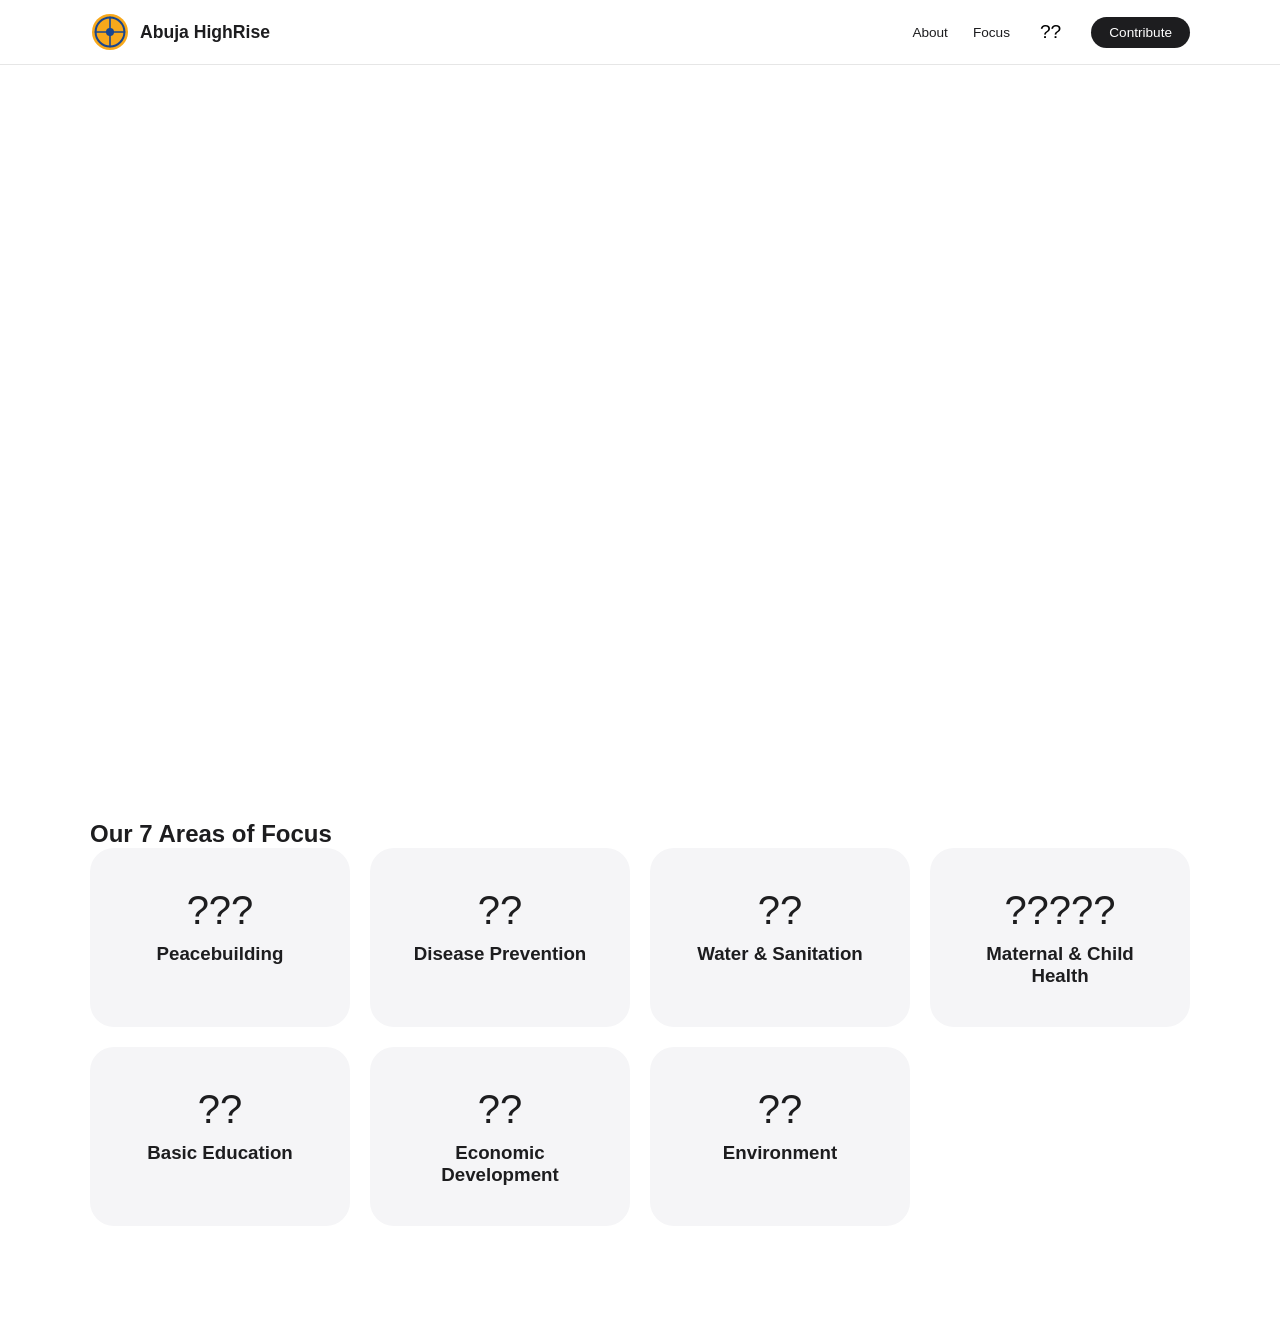
<file: index.html>
<!DOCTYPE html>
<html lang="en" data-theme="light">
<head>
    <meta charset="UTF-8">
    <meta name="viewport" content="width=device-width, initial-scale=1.0">
    <title>Rotary Club of Abuja HighRise | District 9127</title>
    <link rel="stylesheet" href="style.css">
</head>
<body>
    <header class="glass-header">
        <nav class="container">
            <div class="logo-area">
                <svg width="40" height="40" viewBox="0 0 100 100">
                    <circle cx="50" cy="50" r="45" fill="var(--rotary-gold)" />
                    <circle cx="50" cy="50" r="36" fill="none" stroke="var(--rotary-blue)" stroke-width="5" />
                    <path d="M50 12 L50 88 M12 50 L88 50" stroke="var(--rotary-blue)" stroke-width="4"/>
                    <circle cx="50" cy="50" r="10" fill="var(--rotary-blue)" />
                </svg>
                <span class="club-name">Abuja HighRise</span>
            </div>
            <ul class="nav-links">
                <li><a href="#about">About</a></li>
                <li><a href="#focus">Focus</a></li>
                <li><button id="theme-toggle" class="theme-btn">??</button></li>
                <li><a href="https://paystack.com" class="btn-apple">Contribute</a></li>
            </ul>
        </nav>
    </header>

    <section class="hero-apple">
        <div class="video-bg">
            <video autoplay muted loop playsinline id="hero-video">
                <source src="https://googleusercontent.com/generated_video_content/12130703399860979447" type="video/mp4">
            </video>
        </div>
        <div class="hero-text container">
            <span class="badge">District 9127</span>
            <h1>Service. Elevated.</h1>
            <p>The Rotary Club of Abuja HighRise is pioneering humanitarian excellence.</p>
        </div>
    </section>

    <section id="focus" class="focus-section container">
        <div class="section-intro">
            <h2>Our 7 Areas of Focus</h2>
        </div>
        <div class="focus-grid">
            <div class="focus-card"><span>???</span><h3>Peacebuilding</h3></div>
            <div class="focus-card"><span>??</span><h3>Disease Prevention</h3></div>
            <div class="focus-card"><span>??</span><h3>Water & Sanitation</h3></div>
            <div class="focus-card"><span>?????</span><h3>Maternal & Child Health</h3></div>
            <div class="focus-card"><span>??</span><h3>Basic Education</h3></div>
            <div class="focus-card"><span>??</span><h3>Economic Development</h3></div>
            <div class="focus-card"><span>??</span><h3>Environment</h3></div>
        </div>
    </section>

    <script src="script.js"></script>
</body>
</html>
</file>
<file: style.css>
:root {
    --rotary-blue: #17458F;
    --rotary-gold: #F7A81B;
    --bg: #ffffff;
    --text: #1d1d1f;
    --card-bg: #f5f5f7;
    --header-bg: rgba(255, 255, 255, 0.72);
}

[data-theme="dark"] {
    --bg: #000000;
    --text: #f5f5f7;
    --card-bg: #1c1c1e;
    --header-bg: rgba(0, 0, 0, 0.72);
    --rotary-blue: #4d94ff; /* Lighter blue for dark mode contrast */
}

* { box-sizing: border-box; margin: 0; padding: 0; scroll-behavior: smooth; }
body { font-family: -apple-system, sans-serif; background: var(--bg); color: var(--text); transition: background 0.5s ease, color 0.5s ease; }

.container { width: 90%; max-width: 1100px; margin: auto; }

.glass-header {
    background: var(--header-bg); backdrop-filter: saturate(180%) blur(20px);
    position: fixed; top: 0; width: 100%; z-index: 100; padding: 12px 0; border-bottom: 0.5px solid rgba(128,128,128,0.2);
}
nav { display: flex; justify-content: space-between; align-items: center; }
.logo-area { display: flex; align-items: center; gap: 10px; }
.club-name { font-weight: 700; font-size: 1.1rem; }

.nav-links { display: flex; list-style: none; gap: 25px; align-items: center; }
.nav-links a { text-decoration: none; color: var(--text); font-size: 0.85rem; font-weight: 500; }
.theme-btn { background: none; border: none; font-size: 1.2rem; cursor: pointer; padding: 5px; }

.btn-apple { background: var(--text); color: var(--bg) !important; padding: 8px 18px; border-radius: 20px; font-weight: 600; text-decoration: none; }

.hero-apple { height: 80vh; position: relative; display: flex; align-items: center; justify-content: center; overflow: hidden; text-align: center; color: white; }
.video-bg { position: absolute; top: 0; left: 0; width: 100%; height: 100%; z-index: -1; }
#hero-video { width: 100%; height: 100%; object-fit: cover; filter: brightness(50%); }

.focus-section { padding: 100px 0; }
.focus-grid { display: grid; grid-template-columns: repeat(auto-fit, minmax(220px, 1fr)); gap: 20px; }
.focus-card { background: var(--card-bg); padding: 40px; border-radius: 24px; text-align: center; transition: 0.3s; }
.focus-card span { font-size: 2.5rem; display: block; margin-bottom: 10px; }
</file>
